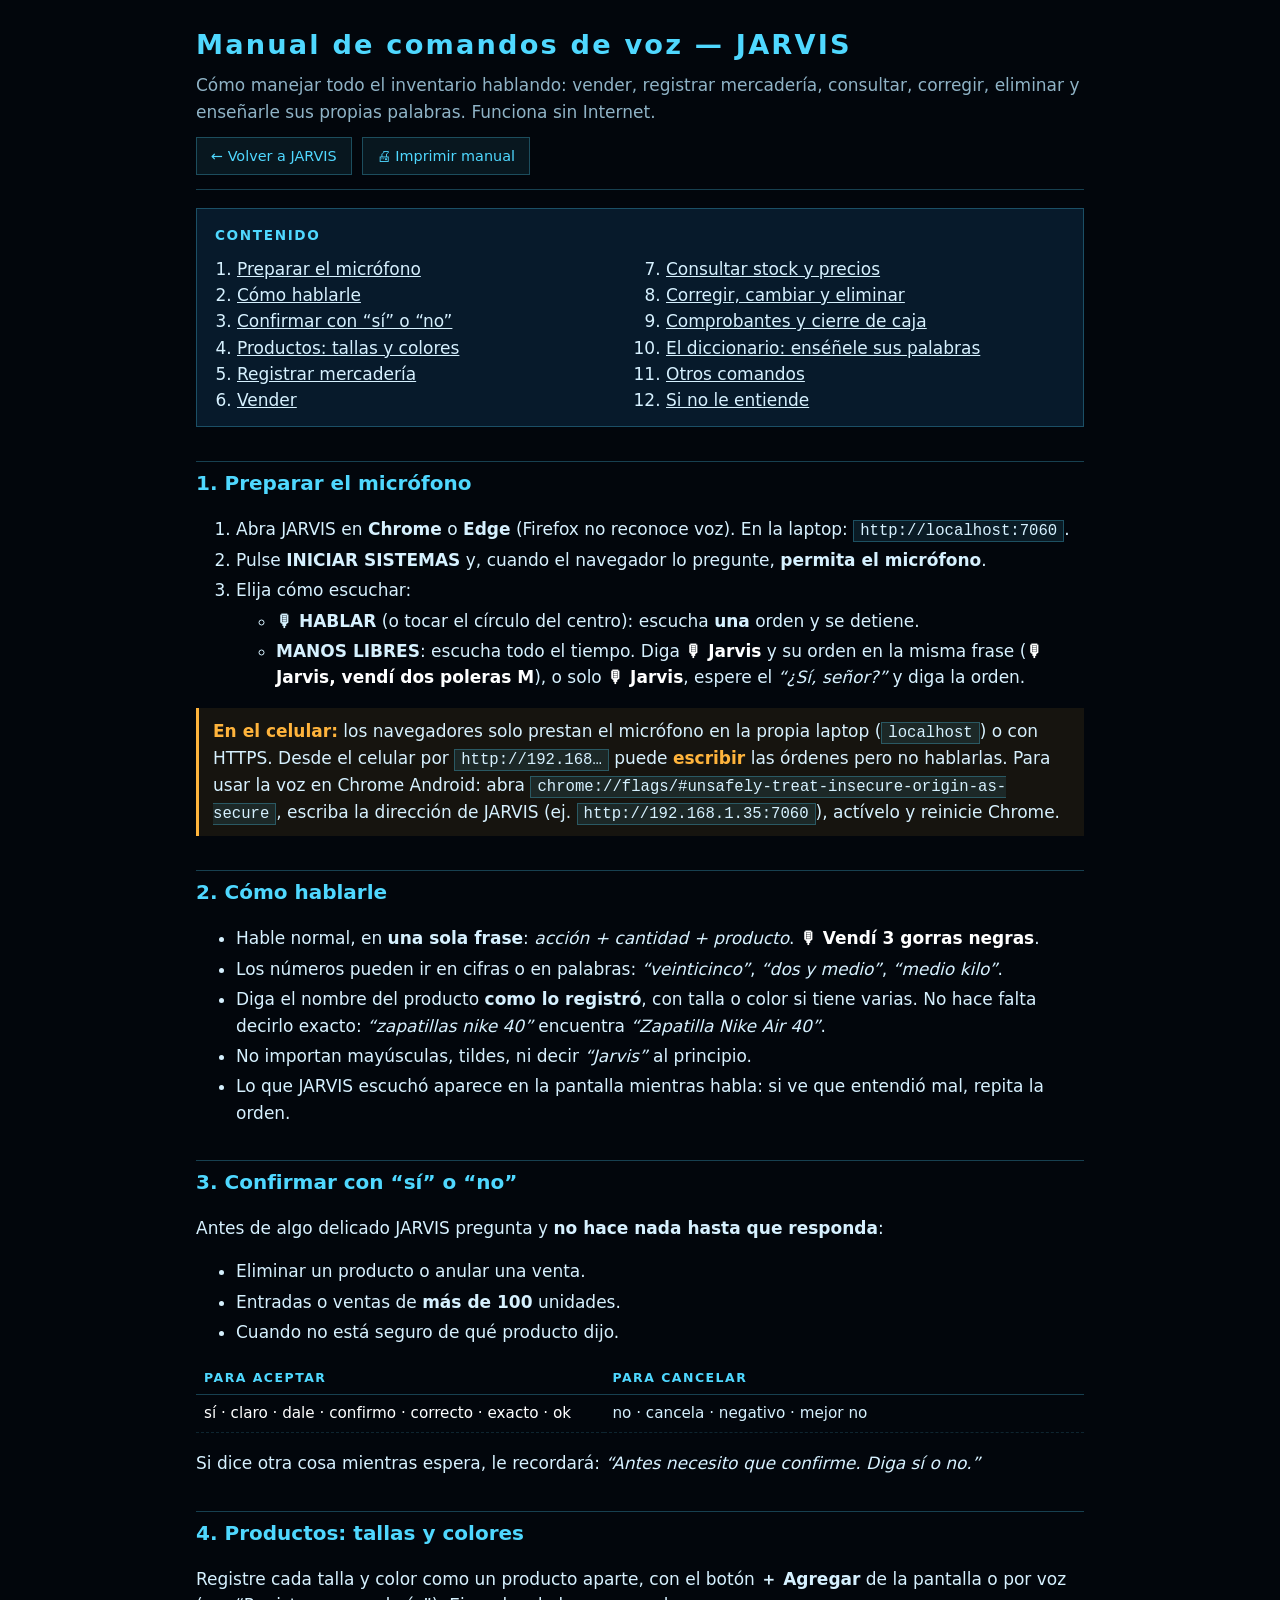
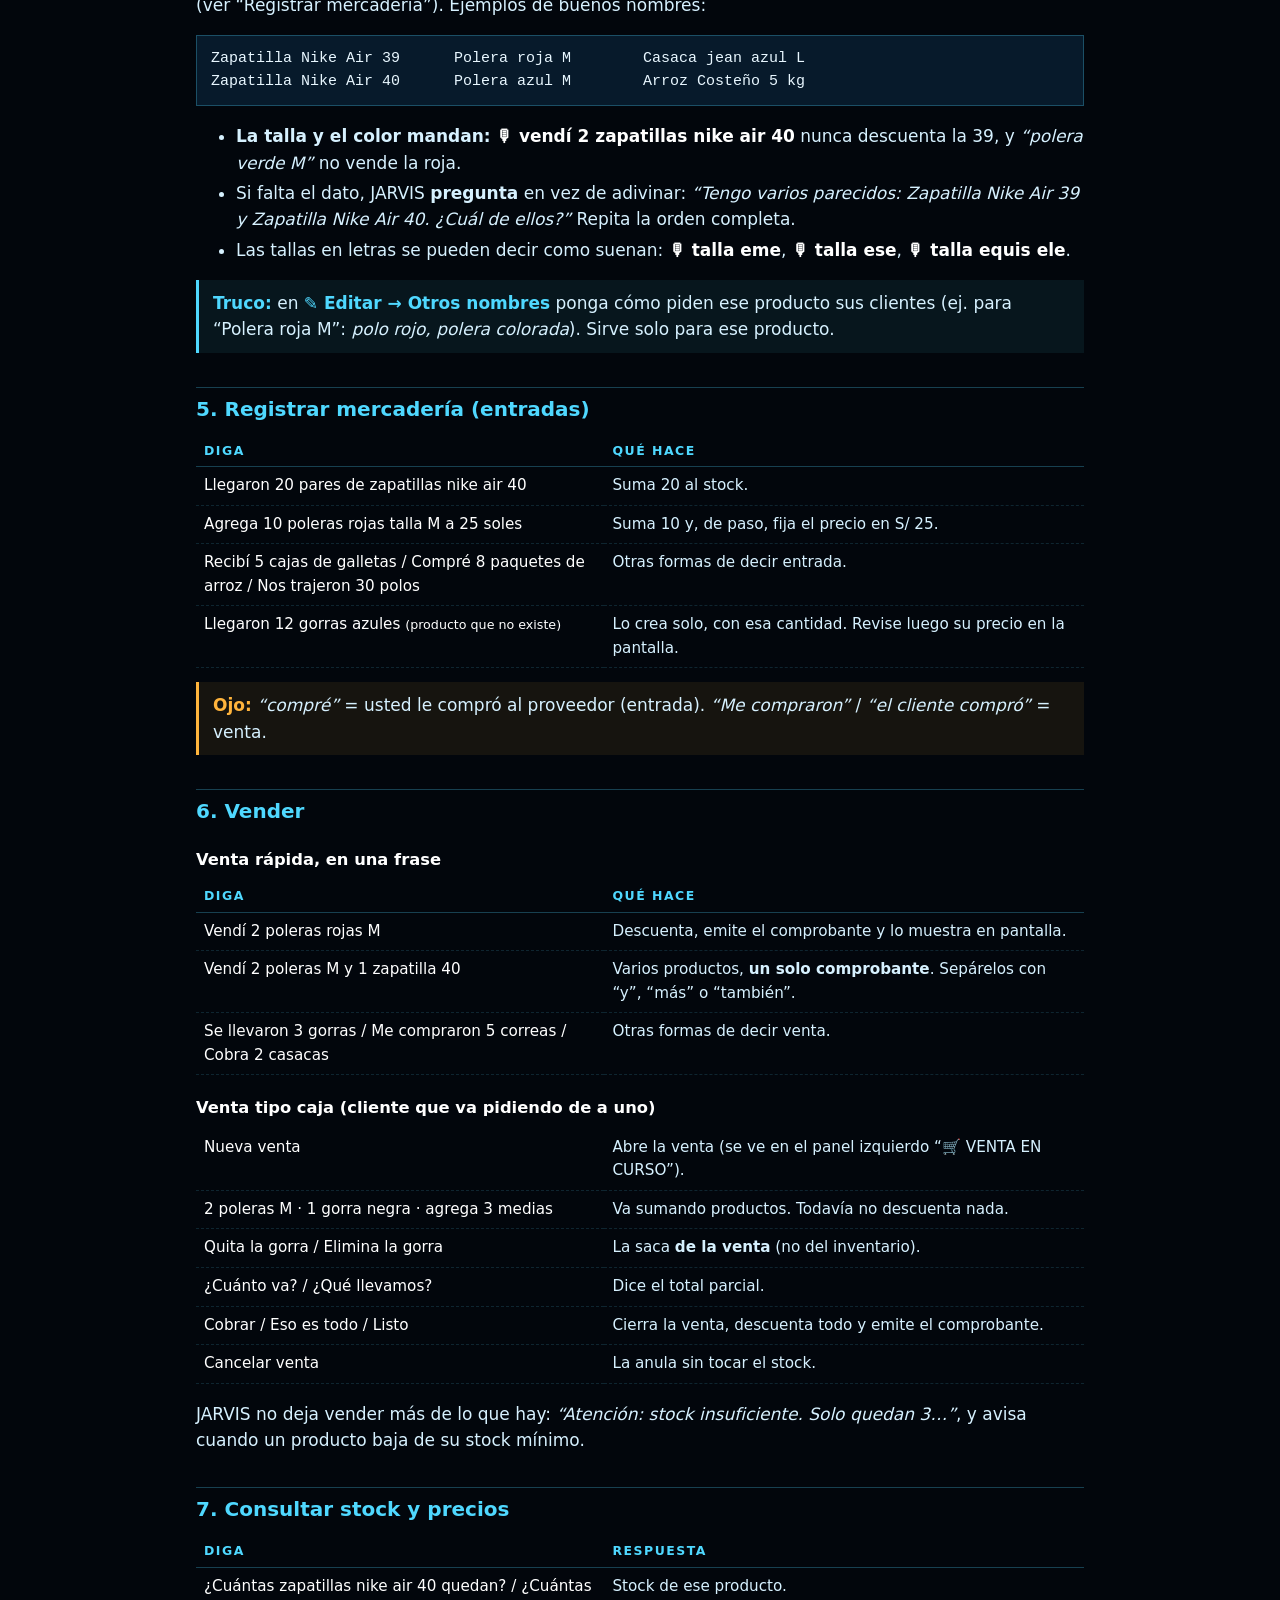
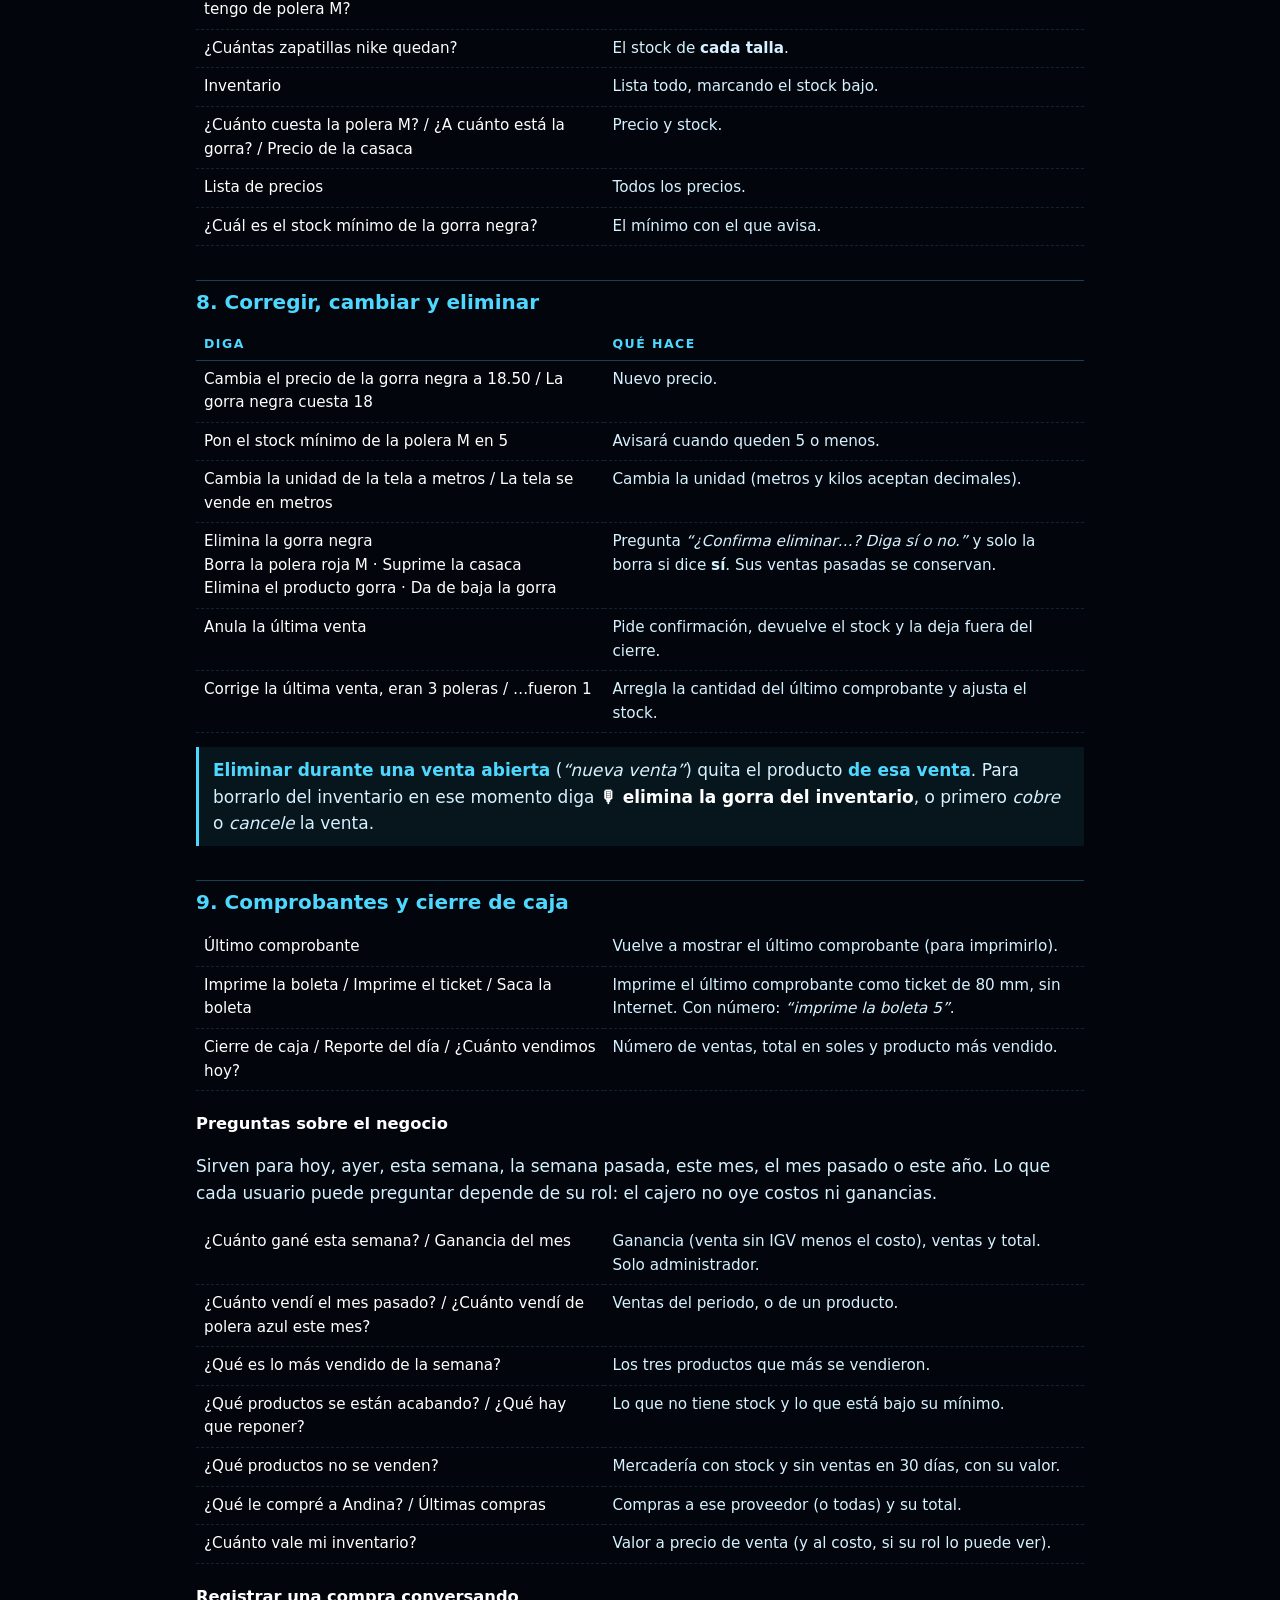
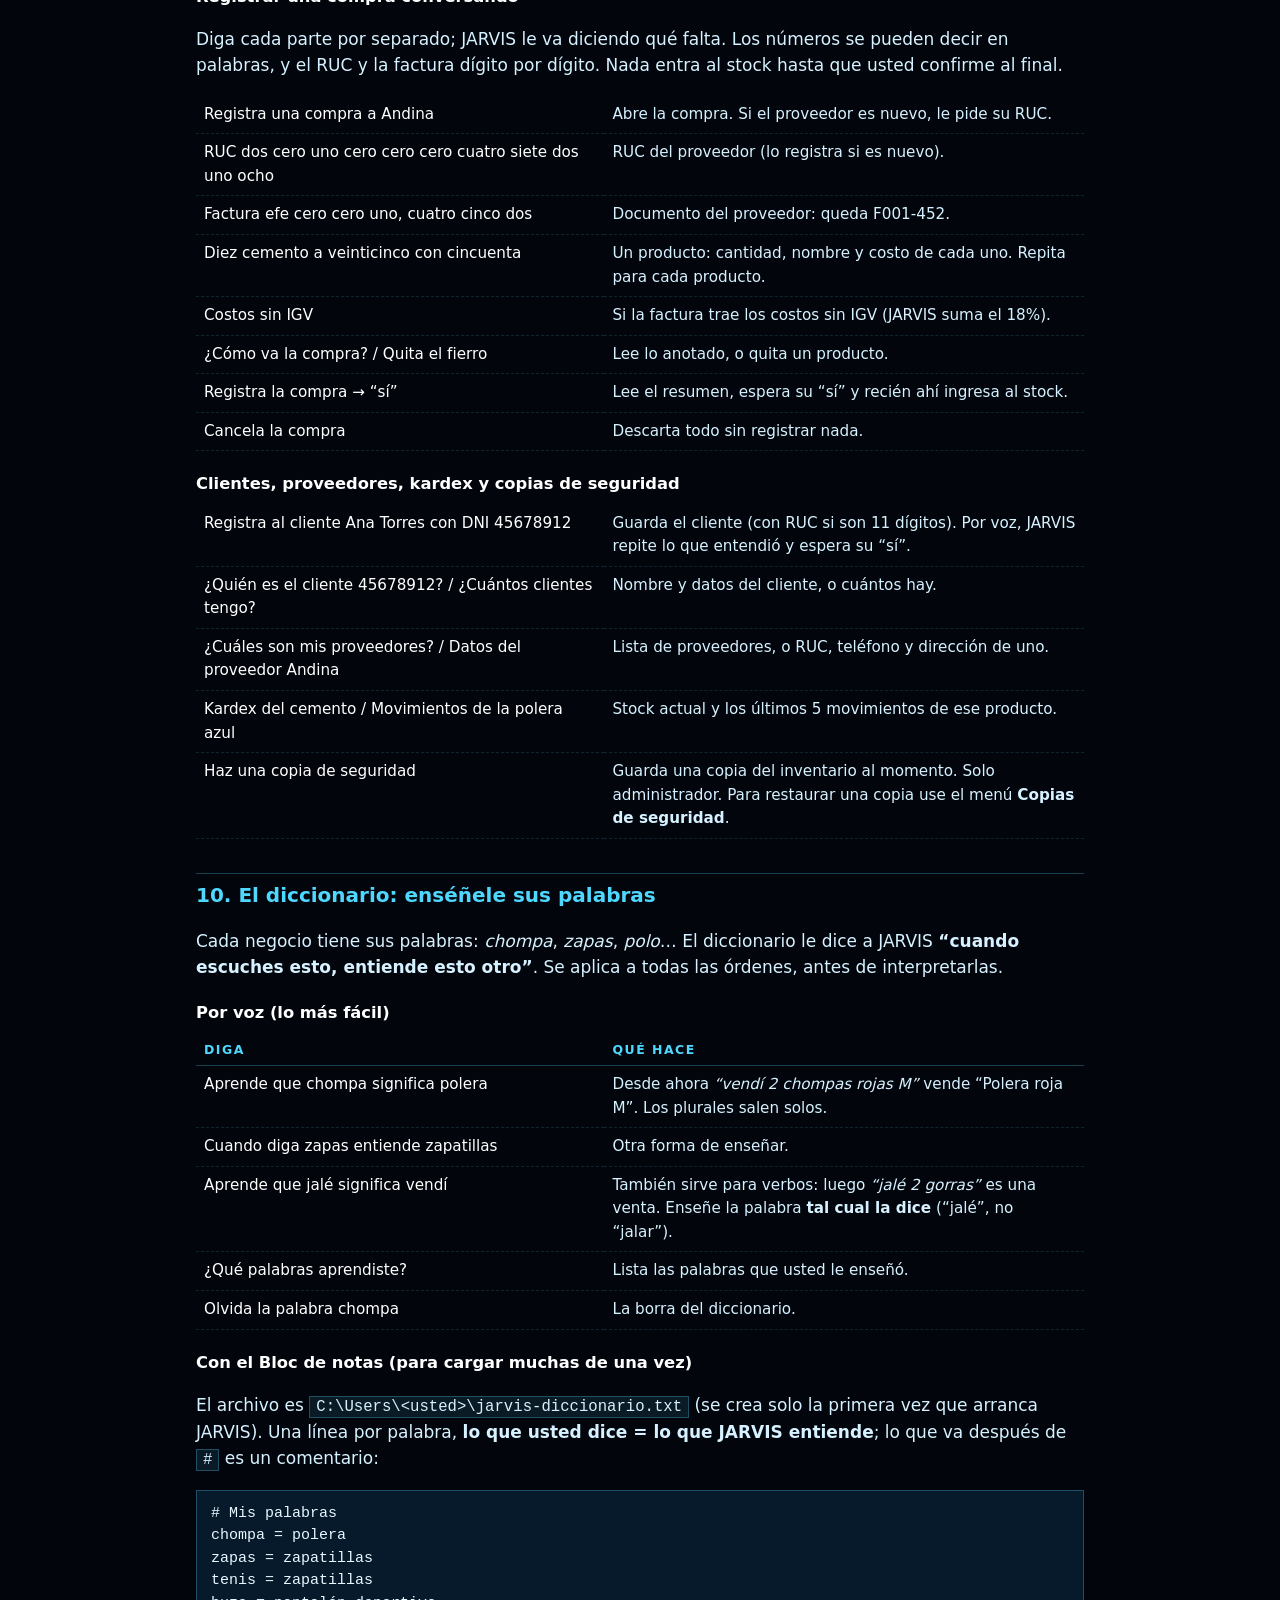
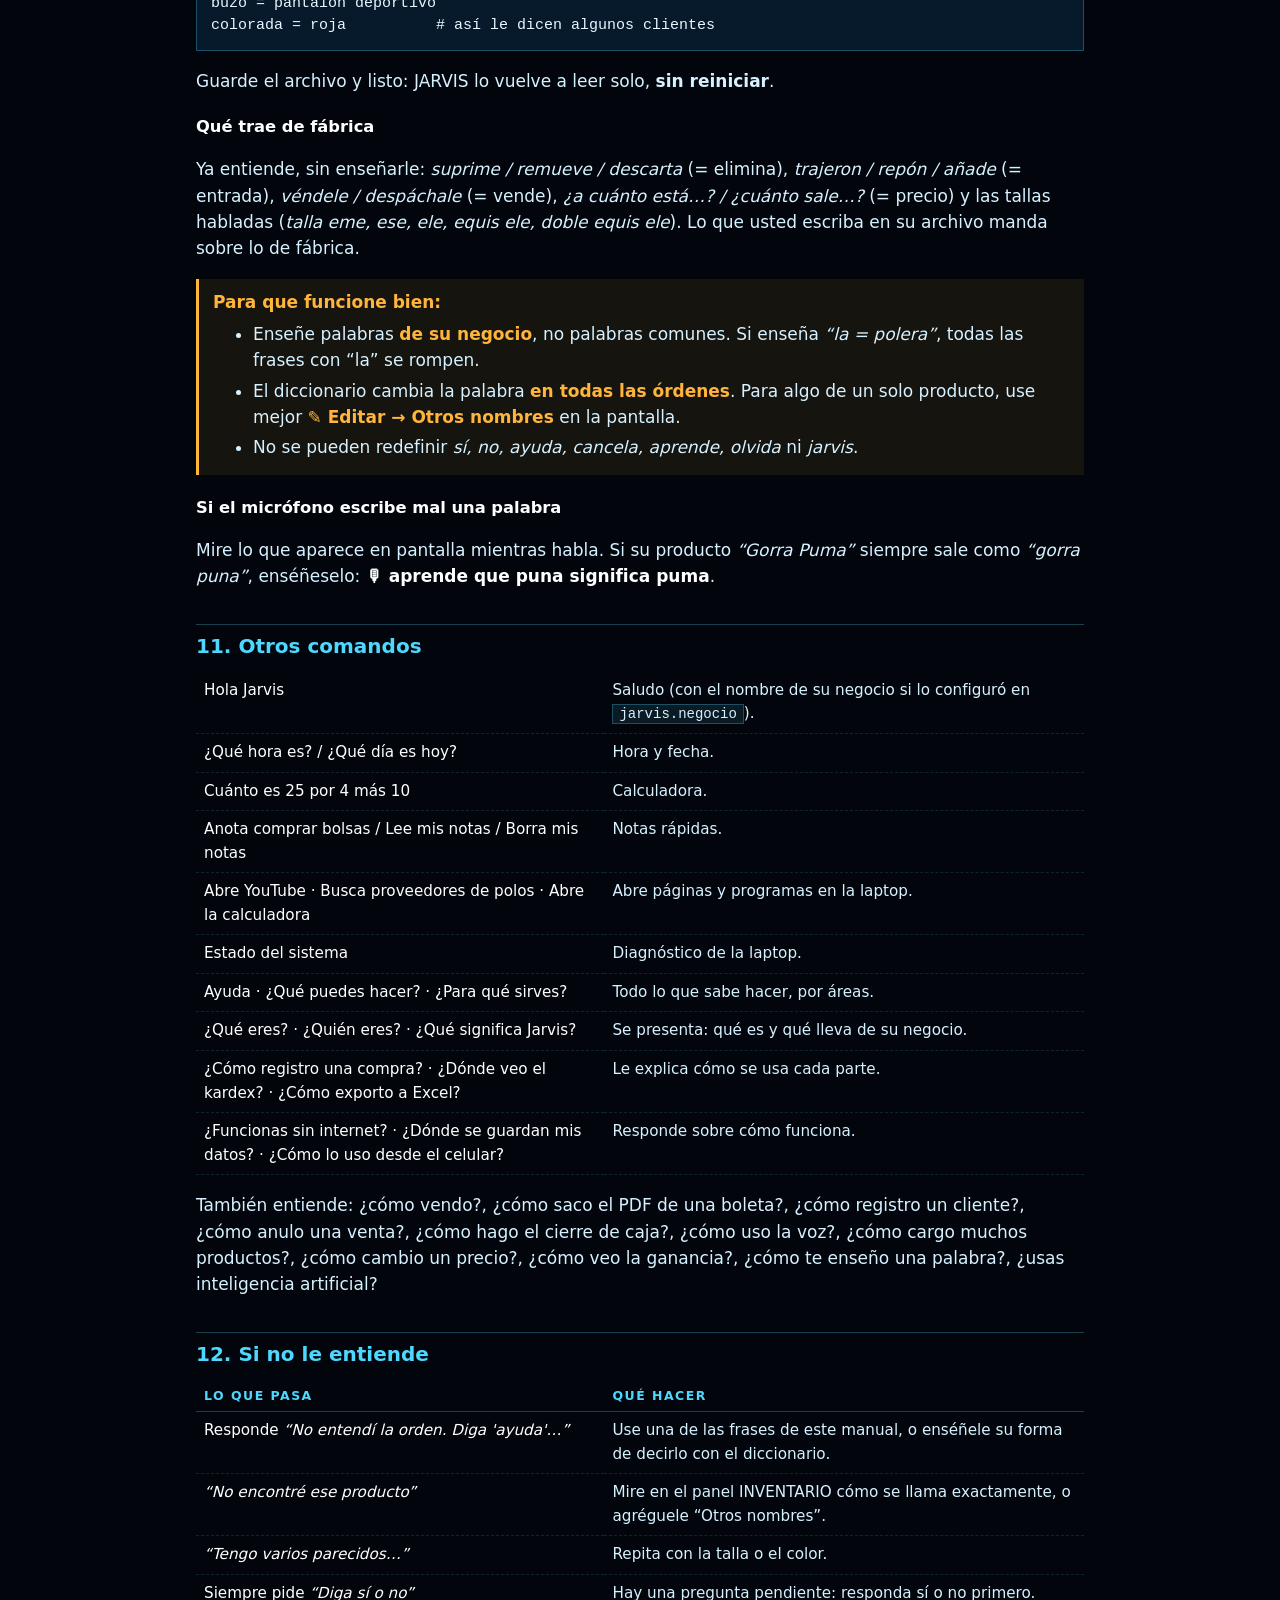
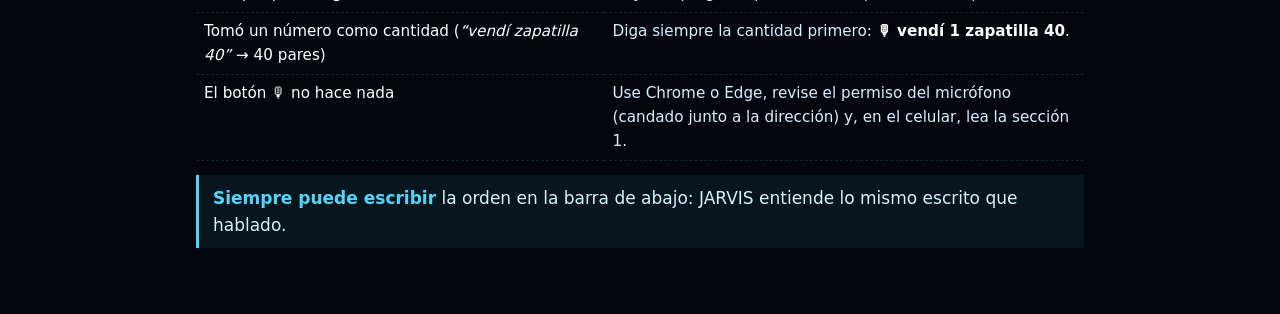
<file: src/main/resources/static/manual.html>
<!DOCTYPE html>
<html lang="es">
<head>
<meta charset="UTF-8">
<meta name="viewport" content="width=device-width, initial-scale=1">
<title>Manual de voz · JARVIS</title>
<link rel="icon" href="icon.svg">
<style>
  :root {
    --bg: #02060c; --panel: #071a2b; --line: rgba(79, 216, 255, .28); --cyan: #4fd8ff; --amber: #ffb43c;
    --text: #d6f1ff; --muted: #8fb3c6; --ok: #6ee7a8; --bad: #ff8a8a;
  }
  * { box-sizing: border-box; }
  body { margin: 0; background: var(--bg); color: var(--text); font: 17px/1.55 "Segoe UI", system-ui, sans-serif; }
  .wrap { max-width: 920px; margin: 0 auto; padding: 24px 16px 60px; }
  header { border-bottom: 1px solid var(--line); padding-bottom: 14px; margin-bottom: 18px; }
  h1 { margin: 0; color: var(--cyan); letter-spacing: .08em; font-size: 1.7rem; }
  header p { margin: 6px 0 0; color: var(--muted); }
  .tools { display: flex; gap: 10px; flex-wrap: wrap; margin-top: 12px; }
  .tools a, .tools button { font: inherit; font-size: .9rem; color: var(--cyan); background: rgba(79,216,255,.08); border: 1px solid var(--line);
                            padding: 7px 14px; text-decoration: none; cursor: pointer; }
  nav { background: var(--panel); border: 1px solid var(--line); padding: 12px 18px; margin-bottom: 26px; }
  nav b { color: var(--cyan); font-size: .85rem; letter-spacing: .12em; }
  nav ol { margin: 8px 0 0; padding-left: 22px; columns: 2; column-gap: 30px; }
  nav a { color: var(--text); }
  h2 { color: var(--cyan); font-size: 1.25rem; margin: 34px 0 10px; padding-top: 6px; border-top: 1px solid var(--line); }
  h3 { color: #fff; font-size: 1.02rem; margin: 20px 0 6px; }
  code, kbd { background: rgba(79,216,255,.1); border: 1px solid var(--line); padding: 1px 6px; font-family: Consolas, monospace; font-size: .92em; }
  .say { color: #fff; font-weight: 600; }
  .say::before { content: "🎙 "; }
  table { width: 100%; border-collapse: collapse; margin: 8px 0 14px; font-size: .95rem; }
  th { text-align: left; color: var(--cyan); font-size: .78rem; letter-spacing: .12em; text-transform: uppercase; border-bottom: 1px solid var(--line); padding: 6px 8px; }
  td { border-bottom: 1px dashed rgba(79,216,255,.15); padding: 7px 8px; vertical-align: top; }
  td:first-child { color: #fff; width: 46%; }
  .tip, .warn { border-left: 3px solid var(--cyan); background: rgba(79,216,255,.07); padding: 10px 14px; margin: 12px 0; }
  .warn { border-color: var(--amber); background: rgba(255,180,60,.08); }
  .tip b, .warn b { color: var(--cyan); } .warn b { color: var(--amber); }
  pre { background: var(--panel); border: 1px solid var(--line); padding: 12px 14px; overflow-x: auto; font: 15px/1.5 Consolas, monospace; color: #e8f7ff; }
  ol.steps li, ul li { margin: 4px 0; }
  .ok { color: var(--ok); } .bad { color: var(--bad); }
  @media (max-width: 640px) {
    body { font-size: 16px; }
    nav ol { columns: 1; }
    table, thead, tbody, tr, th, td { display: block; width: 100% !important; }
    thead { display: none; }
    tr { border-bottom: 1px solid var(--line); padding: 6px 0; }
    td { border: 0; padding: 3px 4px; }
    td:first-child { font-weight: 600; }
  }
  @media print {
    :root { --bg: #fff; --panel: #f4f4f4; --line: #bbb; --cyan: #000; --text: #000; --muted: #444; --amber: #000; }
    body { font-size: 12pt; }
    .tools, nav { display: none; }
    h2 { page-break-after: avoid; } tr, .tip, .warn, pre { page-break-inside: avoid; }
    code, kbd, .tip, .warn { background: none; }
    .say, td:first-child, h3 { color: #000; }
  }
</style>
</head>
<body>
<div class="wrap">

<header>
  <h1>Manual de comandos de voz — JARVIS</h1>
  <p>Cómo manejar todo el inventario hablando: vender, registrar mercadería, consultar, corregir, eliminar
     y enseñarle sus propias palabras. Funciona sin Internet.</p>
  <div class="tools">
    <a href="/">← Volver a JARVIS</a>
    <button onclick="window.print()">🖨 Imprimir manual</button>
  </div>
</header>

<nav>
  <b>CONTENIDO</b>
  <ol>
    <li><a href="#preparar">Preparar el micrófono</a></li>
    <li><a href="#hablar">Cómo hablarle</a></li>
    <li><a href="#confirmar">Confirmar con “sí” o “no”</a></li>
    <li><a href="#productos">Productos: tallas y colores</a></li>
    <li><a href="#entradas">Registrar mercadería</a></li>
    <li><a href="#ventas">Vender</a></li>
    <li><a href="#consultas">Consultar stock y precios</a></li>
    <li><a href="#corregir">Corregir, cambiar y eliminar</a></li>
    <li><a href="#caja">Comprobantes y cierre de caja</a></li>
    <li><a href="#diccionario">El diccionario: enséñele sus palabras</a></li>
    <li><a href="#otros">Otros comandos</a></li>
    <li><a href="#problemas">Si no le entiende</a></li>
  </ol>
</nav>

<h2 id="preparar">1. Preparar el micrófono</h2>
<ol class="steps">
  <li>Abra JARVIS en <b>Chrome</b> o <b>Edge</b> (Firefox no reconoce voz). En la laptop: <code>http://localhost:7060</code>.</li>
  <li>Pulse <b>INICIAR SISTEMAS</b> y, cuando el navegador lo pregunte, <b>permita el micrófono</b>.</li>
  <li>Elija cómo escuchar:
    <ul>
      <li><b>🎙 HABLAR</b> (o tocar el círculo del centro): escucha <b>una</b> orden y se detiene.</li>
      <li><b>MANOS LIBRES</b>: escucha todo el tiempo. Diga <span class="say">Jarvis</span> y su orden en la misma frase
          (<span class="say">Jarvis, vendí dos poleras M</span>), o solo <span class="say">Jarvis</span>, espere el
          <i>“¿Sí, señor?”</i> y diga la orden.</li>
    </ul>
  </li>
</ol>
<div class="warn"><b>En el celular:</b> los navegadores solo prestan el micrófono en la propia laptop (<code>localhost</code>)
  o con HTTPS. Desde el celular por <code>http://192.168…</code> puede <b>escribir</b> las órdenes pero no hablarlas.
  Para usar la voz en Chrome Android: abra <code>chrome://flags/#unsafely-treat-insecure-origin-as-secure</code>,
  escriba la dirección de JARVIS (ej. <code>http://192.168.1.35:7060</code>), actívelo y reinicie Chrome.</div>

<h2 id="hablar">2. Cómo hablarle</h2>
<ul>
  <li>Hable normal, en <b>una sola frase</b>: <i>acción + cantidad + producto</i>. <span class="say">Vendí 3 gorras negras</span>.</li>
  <li>Los números pueden ir en cifras o en palabras: <i>“veinticinco”</i>, <i>“dos y medio”</i>, <i>“medio kilo”</i>.</li>
  <li>Diga el nombre del producto <b>como lo registró</b>, con talla o color si tiene varias. No hace falta decirlo
      exacto: <i>“zapatillas nike 40”</i> encuentra <i>“Zapatilla Nike Air 40”</i>.</li>
  <li>No importan mayúsculas, tildes, ni decir <i>“Jarvis”</i> al principio.</li>
  <li>Lo que JARVIS escuchó aparece en la pantalla mientras habla: si ve que entendió mal, repita la orden.</li>
</ul>

<h2 id="confirmar">3. Confirmar con “sí” o “no”</h2>
<p>Antes de algo delicado JARVIS pregunta y <b>no hace nada hasta que responda</b>:</p>
<ul>
  <li>Eliminar un producto o anular una venta.</li>
  <li>Entradas o ventas de <b>más de 100</b> unidades.</li>
  <li>Cuando no está seguro de qué producto dijo.</li>
</ul>
<table>
  <thead><tr><th>Para aceptar</th><th>Para cancelar</th></tr></thead>
  <tbody><tr><td>sí · claro · dale · confirmo · correcto · exacto · ok</td><td>no · cancela · negativo · mejor no</td></tr></tbody>
</table>
<p>Si dice otra cosa mientras espera, le recordará: <i>“Antes necesito que confirme. Diga sí o no.”</i></p>

<h2 id="productos">4. Productos: tallas y colores</h2>
<p>Registre cada talla y color como un producto aparte, con el botón <b>＋ Agregar</b> de la pantalla o por voz
   (ver “Registrar mercadería”). Ejemplos de buenos nombres:</p>
<pre>Zapatilla Nike Air 39      Polera roja M        Casaca jean azul L
Zapatilla Nike Air 40      Polera azul M        Arroz Costeño 5 kg</pre>
<ul>
  <li><b>La talla y el color mandan:</b> <span class="say">vendí 2 zapatillas nike air 40</span> nunca descuenta la 39, y
      <i>“polera verde M”</i> no vende la roja.</li>
  <li>Si falta el dato, JARVIS <b>pregunta</b> en vez de adivinar:
      <i>“Tengo varios parecidos: Zapatilla Nike Air 39 y Zapatilla Nike Air 40. ¿Cuál de ellos?”</i> Repita la orden completa.</li>
  <li>Las tallas en letras se pueden decir como suenan: <span class="say">talla eme</span>, <span class="say">talla ese</span>,
      <span class="say">talla equis ele</span>.</li>
</ul>
<div class="tip"><b>Truco:</b> en <b>✎ Editar → Otros nombres</b> ponga cómo piden ese producto sus clientes
  (ej. para “Polera roja M”: <i>polo rojo, polera colorada</i>). Sirve solo para ese producto.</div>

<h2 id="entradas">5. Registrar mercadería (entradas)</h2>
<table>
  <thead><tr><th>Diga</th><th>Qué hace</th></tr></thead>
  <tbody>
    <tr><td>Llegaron 20 pares de zapatillas nike air 40</td><td>Suma 20 al stock.</td></tr>
    <tr><td>Agrega 10 poleras rojas talla M a 25 soles</td><td>Suma 10 y, de paso, fija el precio en S/ 25.</td></tr>
    <tr><td>Recibí 5 cajas de galletas / Compré 8 paquetes de arroz / Nos trajeron 30 polos</td><td>Otras formas de decir entrada.</td></tr>
    <tr><td>Llegaron 12 gorras azules <small>(producto que no existe)</small></td><td>Lo crea solo, con esa cantidad. Revise luego su precio en la pantalla.</td></tr>
  </tbody>
</table>
<div class="warn"><b>Ojo:</b> <i>“compré”</i> = usted le compró al proveedor (entrada).
  <i>“Me compraron”</i> / <i>“el cliente compró”</i> = venta.</div>

<h2 id="ventas">6. Vender</h2>
<h3>Venta rápida, en una frase</h3>
<table>
  <thead><tr><th>Diga</th><th>Qué hace</th></tr></thead>
  <tbody>
    <tr><td>Vendí 2 poleras rojas M</td><td>Descuenta, emite el comprobante y lo muestra en pantalla.</td></tr>
    <tr><td>Vendí 2 poleras M y 1 zapatilla 40</td><td>Varios productos, <b>un solo comprobante</b>. Sepárelos con “y”, “más” o “también”.</td></tr>
    <tr><td>Se llevaron 3 gorras / Me compraron 5 correas / Cobra 2 casacas</td><td>Otras formas de decir venta.</td></tr>
  </tbody>
</table>
<h3>Venta tipo caja (cliente que va pidiendo de a uno)</h3>
<table>
  <tbody>
    <tr><td>Nueva venta</td><td>Abre la venta (se ve en el panel izquierdo “🛒 VENTA EN CURSO”).</td></tr>
    <tr><td>2 poleras M · 1 gorra negra · agrega 3 medias</td><td>Va sumando productos. Todavía no descuenta nada.</td></tr>
    <tr><td>Quita la gorra / Elimina la gorra</td><td>La saca <b>de la venta</b> (no del inventario).</td></tr>
    <tr><td>¿Cuánto va? / ¿Qué llevamos?</td><td>Dice el total parcial.</td></tr>
    <tr><td>Cobrar / Eso es todo / Listo</td><td>Cierra la venta, descuenta todo y emite el comprobante.</td></tr>
    <tr><td>Cancelar venta</td><td>La anula sin tocar el stock.</td></tr>
  </tbody>
</table>
<p>JARVIS no deja vender más de lo que hay: <i>“Atención: stock insuficiente. Solo quedan 3…”</i>, y avisa cuando
   un producto baja de su stock mínimo.</p>

<h2 id="consultas">7. Consultar stock y precios</h2>
<table>
  <thead><tr><th>Diga</th><th>Respuesta</th></tr></thead>
  <tbody>
    <tr><td>¿Cuántas zapatillas nike air 40 quedan? / ¿Cuántas tengo de polera M?</td><td>Stock de ese producto.</td></tr>
    <tr><td>¿Cuántas zapatillas nike quedan?</td><td>El stock de <b>cada talla</b>.</td></tr>
    <tr><td>Inventario</td><td>Lista todo, marcando el stock bajo.</td></tr>
    <tr><td>¿Cuánto cuesta la polera M? / ¿A cuánto está la gorra? / Precio de la casaca</td><td>Precio y stock.</td></tr>
    <tr><td>Lista de precios</td><td>Todos los precios.</td></tr>
    <tr><td>¿Cuál es el stock mínimo de la gorra negra?</td><td>El mínimo con el que avisa.</td></tr>
  </tbody>
</table>

<h2 id="corregir">8. Corregir, cambiar y eliminar</h2>
<table>
  <thead><tr><th>Diga</th><th>Qué hace</th></tr></thead>
  <tbody>
    <tr><td>Cambia el precio de la gorra negra a 18.50 / La gorra negra cuesta 18</td><td>Nuevo precio.</td></tr>
    <tr><td>Pon el stock mínimo de la polera M en 5</td><td>Avisará cuando queden 5 o menos.</td></tr>
    <tr><td>Cambia la unidad de la tela a metros / La tela se vende en metros</td><td>Cambia la unidad (metros y kilos aceptan decimales).</td></tr>
    <tr><td>Elimina la gorra negra<br>Borra la polera roja M · Suprime la casaca<br>Elimina el producto gorra · Da de baja la gorra</td>
        <td>Pregunta <i>“¿Confirma eliminar…? Diga sí o no.”</i> y solo la borra si dice <b>sí</b>. Sus ventas pasadas se conservan.</td></tr>
    <tr><td>Anula la última venta</td><td>Pide confirmación, devuelve el stock y la deja fuera del cierre.</td></tr>
    <tr><td>Corrige la última venta, eran 3 poleras / …fueron 1</td><td>Arregla la cantidad del último comprobante y ajusta el stock.</td></tr>
  </tbody>
</table>
<div class="tip"><b>Eliminar durante una venta abierta</b> (<i>“nueva venta”</i>) quita el producto <b>de esa venta</b>.
  Para borrarlo del inventario en ese momento diga <span class="say">elimina la gorra del inventario</span>,
  o primero <i>cobre</i> o <i>cancele</i> la venta.</div>

<h2 id="caja">9. Comprobantes y cierre de caja</h2>
<table>
  <tbody>
    <tr><td>Último comprobante</td><td>Vuelve a mostrar el último comprobante (para imprimirlo).</td></tr>
    <tr><td>Imprime la boleta / Imprime el ticket / Saca la boleta</td><td>Imprime el último comprobante como ticket de 80 mm, sin Internet. Con número: <i>“imprime la boleta 5”</i>.</td></tr>
    <tr><td>Cierre de caja / Reporte del día / ¿Cuánto vendimos hoy?</td><td>Número de ventas, total en soles y producto más vendido.</td></tr>
  </tbody>
</table>

<h3>Preguntas sobre el negocio</h3>
<p>Sirven para hoy, ayer, esta semana, la semana pasada, este mes, el mes pasado o este año. Lo que cada usuario
  puede preguntar depende de su rol: el cajero no oye costos ni ganancias.</p>
<table>
  <tbody>
    <tr><td>¿Cuánto gané esta semana? / Ganancia del mes</td><td>Ganancia (venta sin IGV menos el costo), ventas y total. Solo administrador.</td></tr>
    <tr><td>¿Cuánto vendí el mes pasado? / ¿Cuánto vendí de polera azul este mes?</td><td>Ventas del periodo, o de un producto.</td></tr>
    <tr><td>¿Qué es lo más vendido de la semana?</td><td>Los tres productos que más se vendieron.</td></tr>
    <tr><td>¿Qué productos se están acabando? / ¿Qué hay que reponer?</td><td>Lo que no tiene stock y lo que está bajo su mínimo.</td></tr>
    <tr><td>¿Qué productos no se venden?</td><td>Mercadería con stock y sin ventas en 30 días, con su valor.</td></tr>
    <tr><td>¿Qué le compré a Andina? / Últimas compras</td><td>Compras a ese proveedor (o todas) y su total.</td></tr>
    <tr><td>¿Cuánto vale mi inventario?</td><td>Valor a precio de venta (y al costo, si su rol lo puede ver).</td></tr>
  </tbody>
</table>

<h3>Registrar una compra conversando</h3>
<p>Diga cada parte por separado; JARVIS le va diciendo qué falta. Los números se pueden decir en palabras, y el RUC
  y la factura dígito por dígito. Nada entra al stock hasta que usted confirme al final.</p>
<table>
  <tbody>
    <tr><td>Registra una compra a Andina</td><td>Abre la compra. Si el proveedor es nuevo, le pide su RUC.</td></tr>
    <tr><td>RUC dos cero uno cero cero cero cuatro siete dos uno ocho</td><td>RUC del proveedor (lo registra si es nuevo).</td></tr>
    <tr><td>Factura efe cero cero uno, cuatro cinco dos</td><td>Documento del proveedor: queda F001-452.</td></tr>
    <tr><td>Diez cemento a veinticinco con cincuenta</td><td>Un producto: cantidad, nombre y costo de cada uno. Repita para cada producto.</td></tr>
    <tr><td>Costos sin IGV</td><td>Si la factura trae los costos sin IGV (JARVIS suma el 18%).</td></tr>
    <tr><td>¿Cómo va la compra? / Quita el fierro</td><td>Lee lo anotado, o quita un producto.</td></tr>
    <tr><td>Registra la compra → “sí”</td><td>Lee el resumen, espera su “sí” y recién ahí ingresa al stock.</td></tr>
    <tr><td>Cancela la compra</td><td>Descarta todo sin registrar nada.</td></tr>
  </tbody>
</table>

<h3>Clientes, proveedores, kardex y copias de seguridad</h3>
<table>
  <tbody>
    <tr><td>Registra al cliente Ana Torres con DNI 45678912</td><td>Guarda el cliente (con RUC si son 11 dígitos). Por voz, JARVIS
      repite lo que entendió y espera su “sí”.</td></tr>
    <tr><td>¿Quién es el cliente 45678912? / ¿Cuántos clientes tengo?</td><td>Nombre y datos del cliente, o cuántos hay.</td></tr>
    <tr><td>¿Cuáles son mis proveedores? / Datos del proveedor Andina</td><td>Lista de proveedores, o RUC, teléfono y dirección de uno.</td></tr>
    <tr><td>Kardex del cemento / Movimientos de la polera azul</td><td>Stock actual y los últimos 5 movimientos de ese producto.</td></tr>
    <tr><td>Haz una copia de seguridad</td><td>Guarda una copia del inventario al momento. Solo administrador.
      Para restaurar una copia use el menú <b>Copias de seguridad</b>.</td></tr>
  </tbody>
</table>

<h2 id="diccionario">10. El diccionario: enséñele sus palabras</h2>
<p>Cada negocio tiene sus palabras: <i>chompa</i>, <i>zapas</i>, <i>polo</i>… El diccionario le dice a JARVIS
   <b>“cuando escuches esto, entiende esto otro”</b>. Se aplica a todas las órdenes, antes de interpretarlas.</p>

<h3>Por voz (lo más fácil)</h3>
<table>
  <thead><tr><th>Diga</th><th>Qué hace</th></tr></thead>
  <tbody>
    <tr><td>Aprende que chompa significa polera</td><td>Desde ahora <i>“vendí 2 chompas rojas M”</i> vende “Polera roja M”. Los plurales salen solos.</td></tr>
    <tr><td>Cuando diga zapas entiende zapatillas</td><td>Otra forma de enseñar.</td></tr>
    <tr><td>Aprende que jalé significa vendí</td><td>También sirve para verbos: luego <i>“jalé 2 gorras”</i> es una venta.
        Enseñe la palabra <b>tal cual la dice</b> (“jalé”, no “jalar”).</td></tr>
    <tr><td>¿Qué palabras aprendiste?</td><td>Lista las palabras que usted le enseñó.</td></tr>
    <tr><td>Olvida la palabra chompa</td><td>La borra del diccionario.</td></tr>
  </tbody>
</table>

<h3>Con el Bloc de notas (para cargar muchas de una vez)</h3>
<p>El archivo es <code>C:\Users\&lt;usted&gt;\jarvis-diccionario.txt</code> (se crea solo la primera vez que arranca JARVIS).
   Una línea por palabra, <b>lo que usted dice = lo que JARVIS entiende</b>; lo que va después de <code>#</code> es un comentario:</p>
<pre># Mis palabras
chompa = polera
zapas = zapatillas
tenis = zapatillas
buzo = pantalón deportivo
colorada = roja          # así le dicen algunos clientes</pre>
<p>Guarde el archivo y listo: JARVIS lo vuelve a leer solo, <b>sin reiniciar</b>.</p>

<h3>Qué trae de fábrica</h3>
<p>Ya entiende, sin enseñarle: <i>suprime / remueve / descarta</i> (= elimina), <i>trajeron / repón / añade</i>
   (= entrada), <i>véndele / despáchale</i> (= vende), <i>¿a cuánto está…? / ¿cuánto sale…?</i> (= precio) y las tallas habladas
   (<i>talla eme, ese, ele, equis ele, doble equis ele</i>). Lo que usted escriba en su archivo manda sobre lo de fábrica.</p>

<div class="warn"><b>Para que funcione bien:</b>
  <ul style="margin:6px 0 0">
    <li>Enseñe palabras <b>de su negocio</b>, no palabras comunes. Si enseña <i>“la = polera”</i>, todas las frases con “la” se rompen.</li>
    <li>El diccionario cambia la palabra <b>en todas las órdenes</b>. Para algo de un solo producto, use mejor
        <b>✎ Editar → Otros nombres</b> en la pantalla.</li>
    <li>No se pueden redefinir <i>sí, no, ayuda, cancela, aprende, olvida</i> ni <i>jarvis</i>.</li>
  </ul>
</div>

<h3>Si el micrófono escribe mal una palabra</h3>
<p>Mire lo que aparece en pantalla mientras habla. Si su producto <i>“Gorra Puma”</i> siempre sale como <i>“gorra puna”</i>,
   enséñeselo: <span class="say">aprende que puna significa puma</span>.</p>

<h2 id="otros">11. Otros comandos</h2>
<table>
  <tbody>
    <tr><td>Hola Jarvis</td><td>Saludo (con el nombre de su negocio si lo configuró en <code>jarvis.negocio</code>).</td></tr>
    <tr><td>¿Qué hora es? / ¿Qué día es hoy?</td><td>Hora y fecha.</td></tr>
    <tr><td>Cuánto es 25 por 4 más 10</td><td>Calculadora.</td></tr>
    <tr><td>Anota comprar bolsas / Lee mis notas / Borra mis notas</td><td>Notas rápidas.</td></tr>
    <tr><td>Abre YouTube · Busca proveedores de polos · Abre la calculadora</td><td>Abre páginas y programas en la laptop.</td></tr>
    <tr><td>Estado del sistema</td><td>Diagnóstico de la laptop.</td></tr>
    <tr><td>Ayuda · ¿Qué puedes hacer? · ¿Para qué sirves?</td><td>Todo lo que sabe hacer, por áreas.</td></tr>
    <tr><td>¿Qué eres? · ¿Quién eres? · ¿Qué significa Jarvis?</td><td>Se presenta: qué es y qué lleva de su negocio.</td></tr>
    <tr><td>¿Cómo registro una compra? · ¿Dónde veo el kardex? · ¿Cómo exporto a Excel?</td><td>Le explica cómo se usa cada parte.</td></tr>
    <tr><td>¿Funcionas sin internet? · ¿Dónde se guardan mis datos? · ¿Cómo lo uso desde el celular?</td><td>Responde sobre cómo funciona.</td></tr>
  </tbody>
</table>
<p>También entiende: ¿cómo vendo?, ¿cómo saco el PDF de una boleta?, ¿cómo registro un cliente?, ¿cómo anulo una venta?,
   ¿cómo hago el cierre de caja?, ¿cómo uso la voz?, ¿cómo cargo muchos productos?, ¿cómo cambio un precio?,
   ¿cómo veo la ganancia?, ¿cómo te enseño una palabra?, ¿usas inteligencia artificial?</p>

<h2 id="problemas">12. Si no le entiende</h2>
<table>
  <thead><tr><th>Lo que pasa</th><th>Qué hacer</th></tr></thead>
  <tbody>
    <tr><td>Responde <i>“No entendí la orden. Diga 'ayuda'…”</i></td><td>Use una de las frases de este manual, o enséñele su forma de decirlo con el diccionario.</td></tr>
    <tr><td><i>“No encontré ese producto”</i></td><td>Mire en el panel INVENTARIO cómo se llama exactamente, o agréguele “Otros nombres”.</td></tr>
    <tr><td><i>“Tengo varios parecidos…”</i></td><td>Repita con la talla o el color.</td></tr>
    <tr><td>Siempre pide <i>“Diga sí o no”</i></td><td>Hay una pregunta pendiente: responda sí o no primero.</td></tr>
    <tr><td>Tomó un número como cantidad (<i>“vendí zapatilla 40”</i> → 40 pares)</td><td>Diga siempre la cantidad primero: <span class="say">vendí 1 zapatilla 40</span>.</td></tr>
    <tr><td>El botón 🎙 no hace nada</td><td>Use Chrome o Edge, revise el permiso del micrófono (candado junto a la dirección) y, en el celular, lea la sección 1.</td></tr>
  </tbody>
</table>
<div class="tip"><b>Siempre puede escribir</b> la orden en la barra de abajo: JARVIS entiende lo mismo escrito que hablado.</div>

</div>
</body>
</html>
</file>
